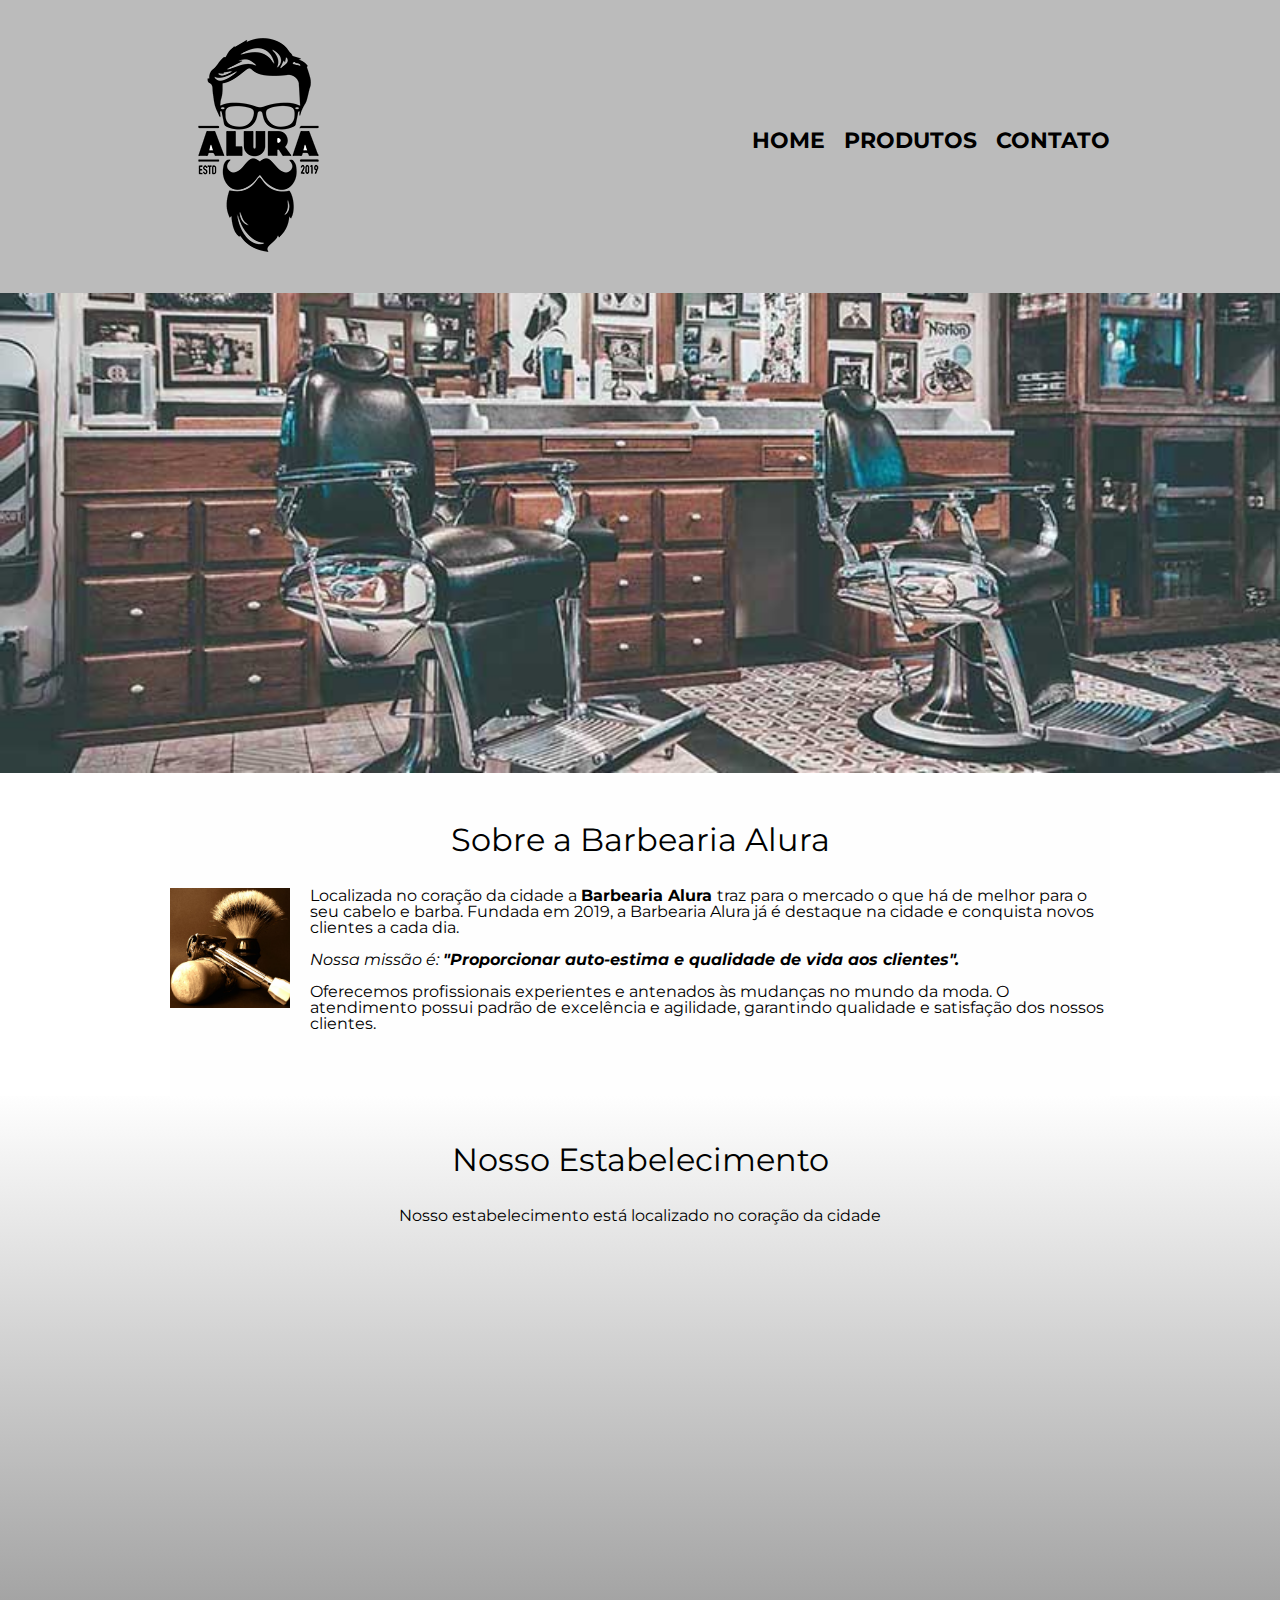
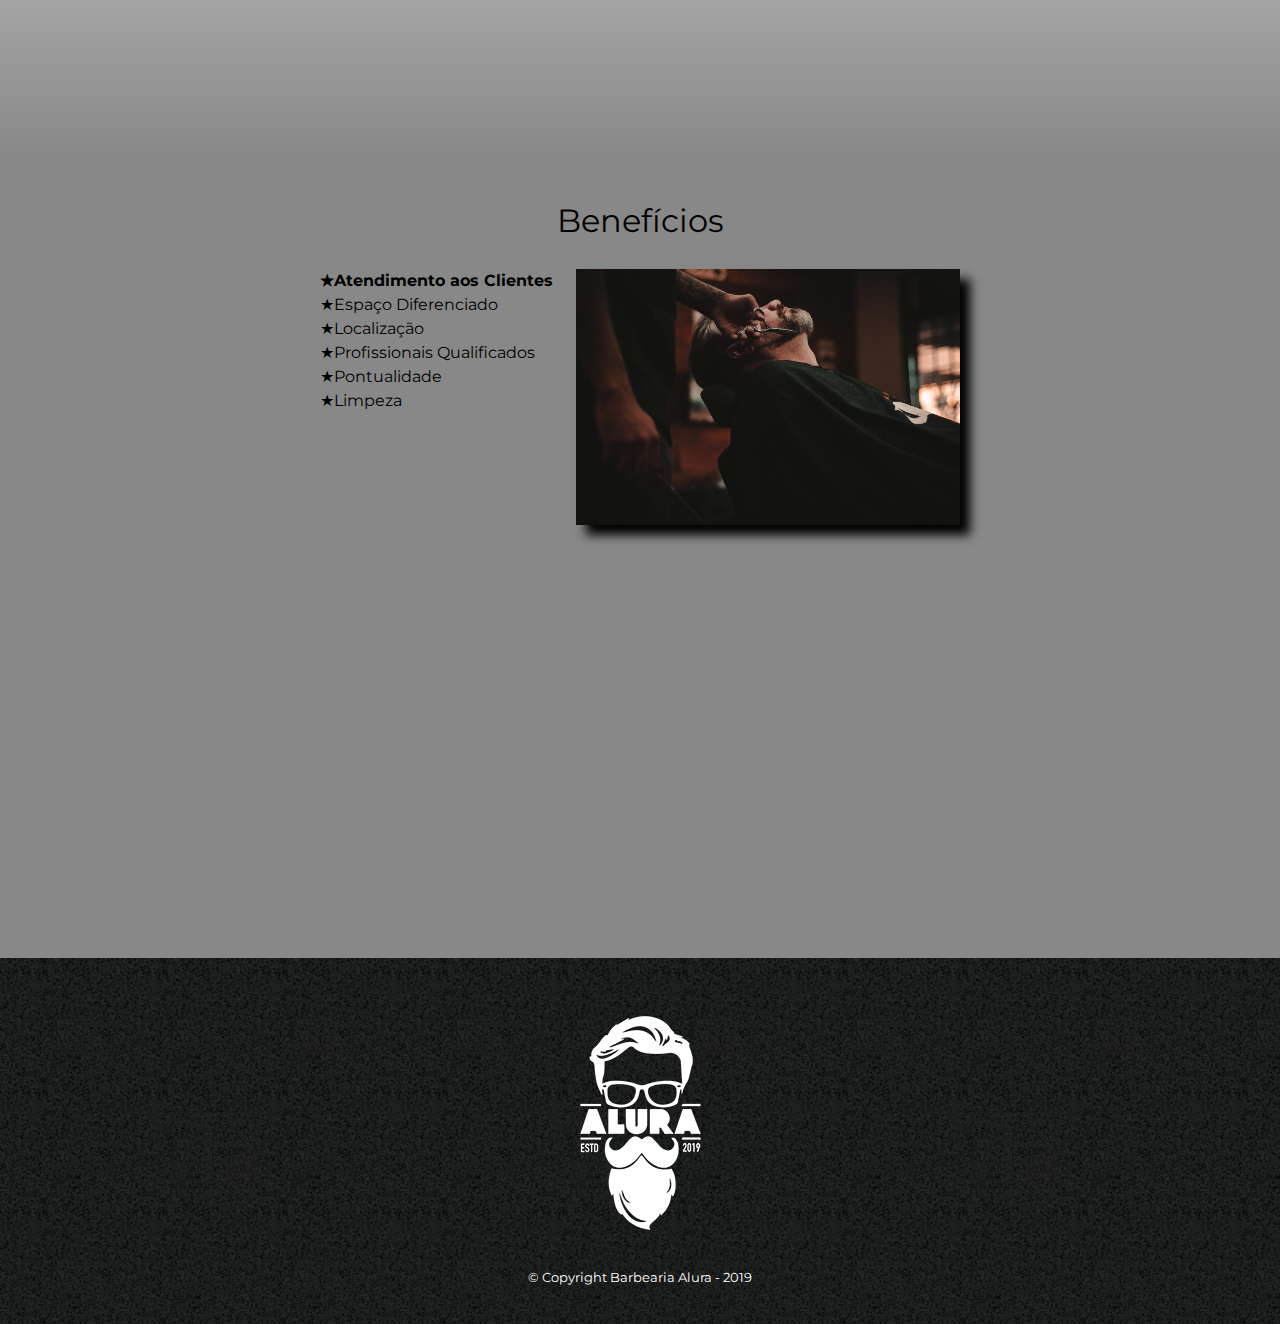
<file: index.html>
<!DOCTYPE html>
<html lang="pt-br">
    <head>
        <meta charset="UTF-8">
        <meta http-equiv="X-UA-Compatible" content="IE=edge">
        <meta name="viewport" content="width=device-width, initial-scale=1.0">
        <title>Barbearia Alura</title>

        <link rel="stylesheet" href="reset.css">
        <link rel="stylesheet" href="style.css">
        <link href="https://fonts.googleapis.com/css?family=Montserrat&display=swap" rel="stylesheet">

    </head>

    <body>
        <header>

            <div class="caixa">
                <h1><img src="./imagem/logo.png" alt="logo"></h1>
    
                <nav>
                    <ul>
                        <li><a href="index.html">Home</a></li>
                        <li><a href="produtos.html">Produtos</a></li>
                        <li><a href="contato.html">Contato</a></li>
                    </ul>
                </nav>
            </div>
    
        </header>

            <img class="banner" src="./imagem/banner.jpg" alt="banner">

        <main>

            <section class="principal">
                <h2 class="titulo-principal">Sobre a Barbearia Alura</h2>

                <img class="utensilios" src="./imagem/utensilios.jpg" alt="utensilios">

                 <p>Localizada no coração da cidade a <strong> Barbearia Alura </strong> traz para o mercado o que há de melhor para o seu cabelo e barba. Fundada em 2019, a Barbearia Alura já é destaque na cidade e conquista novos clientes a cada dia.</p>

                <p id="missao"><em>Nossa missão é: <strong>"Proporcionar auto-estima e qualidade de vida aos clientes".</strong></em></p>

                <p>Oferecemos profissionais experientes e antenados às mudanças no mundo da moda. O atendimento possui padrão de excelência e agilidade, garantindo qualidade e satisfação dos nossos clientes.</p>
            </section>

            <section class="mapa">
                <h3 class="titulo-principal"> Nosso Estabelecimento </h3>
                <p>Nosso estabelecimento está localizado no coração da cidade</p>

                <div class="mapa-conteudo">
                    <iframe src="https://www.google.com/maps/embed?pb=!1m18!1m12!1m3!1d3656.449977466544!2d-46.63452058554239!3d-23.5881898684675!2m3!1f0!2f0!3f0!3m2!1i1024!2i768!4f13.1!3m3!1m2!1s0x94ce5a2b2ed7f3a1%3A0xab35da2f5ca62674!2sAlura%20-%20Escola%20Online%20de%20Tecnologia!5e0!3m2!1spt-BR!2sbr!4v1669814144648!5m2!1spt-BR!2sbr"
                     width="100%" height="450" style="border:0;" allowfullscreen="" loading="lazy" referrerpolicy="no-referrer-when-downgrade"></iframe>
                </div> 
             </section>




            <section class="beneficios">

                <h3 class="titulo-principal"> Benefícios </h3>

            <div class="conteudo-beneficios">
                     <ul class="lista-beneficios">
                     <li class="itens">Atendimento aos Clientes</li>
                     <li class="itens">Espaço Diferenciado</li>
                     <li class="itens">Localização</li>
                     <li class="itens">Profissionais Qualificados</li>
                     <li class="itens">Pontualidade</li>
                     <li class="itens">Limpeza</li>
                </ul><img class="imagem-beneficios" src="./imagem/beneficios.jpg" alt="beneficios">
            </div>
            
            <div class="video"> <iframe width="100%" height="315" src="https://www.youtube.com/embed/wcVVXUV0YUY" 
                title="YouTube video player" frameborder="0" allow="accelerometer; autoplay; 
                clipboard-write; encrypted-media; gyroscope; picture-in-picture" allowfullscreen></iframe>
            </div>

        </section>
            

        </main>
            

        <footer>
            <img src="./imagem/logo-branco.png" alt="rodape">
            <p class="copyright">&copy; Copyright Barbearia Alura - 2019</p>
        </footer>


    </body>

</html>
</file>
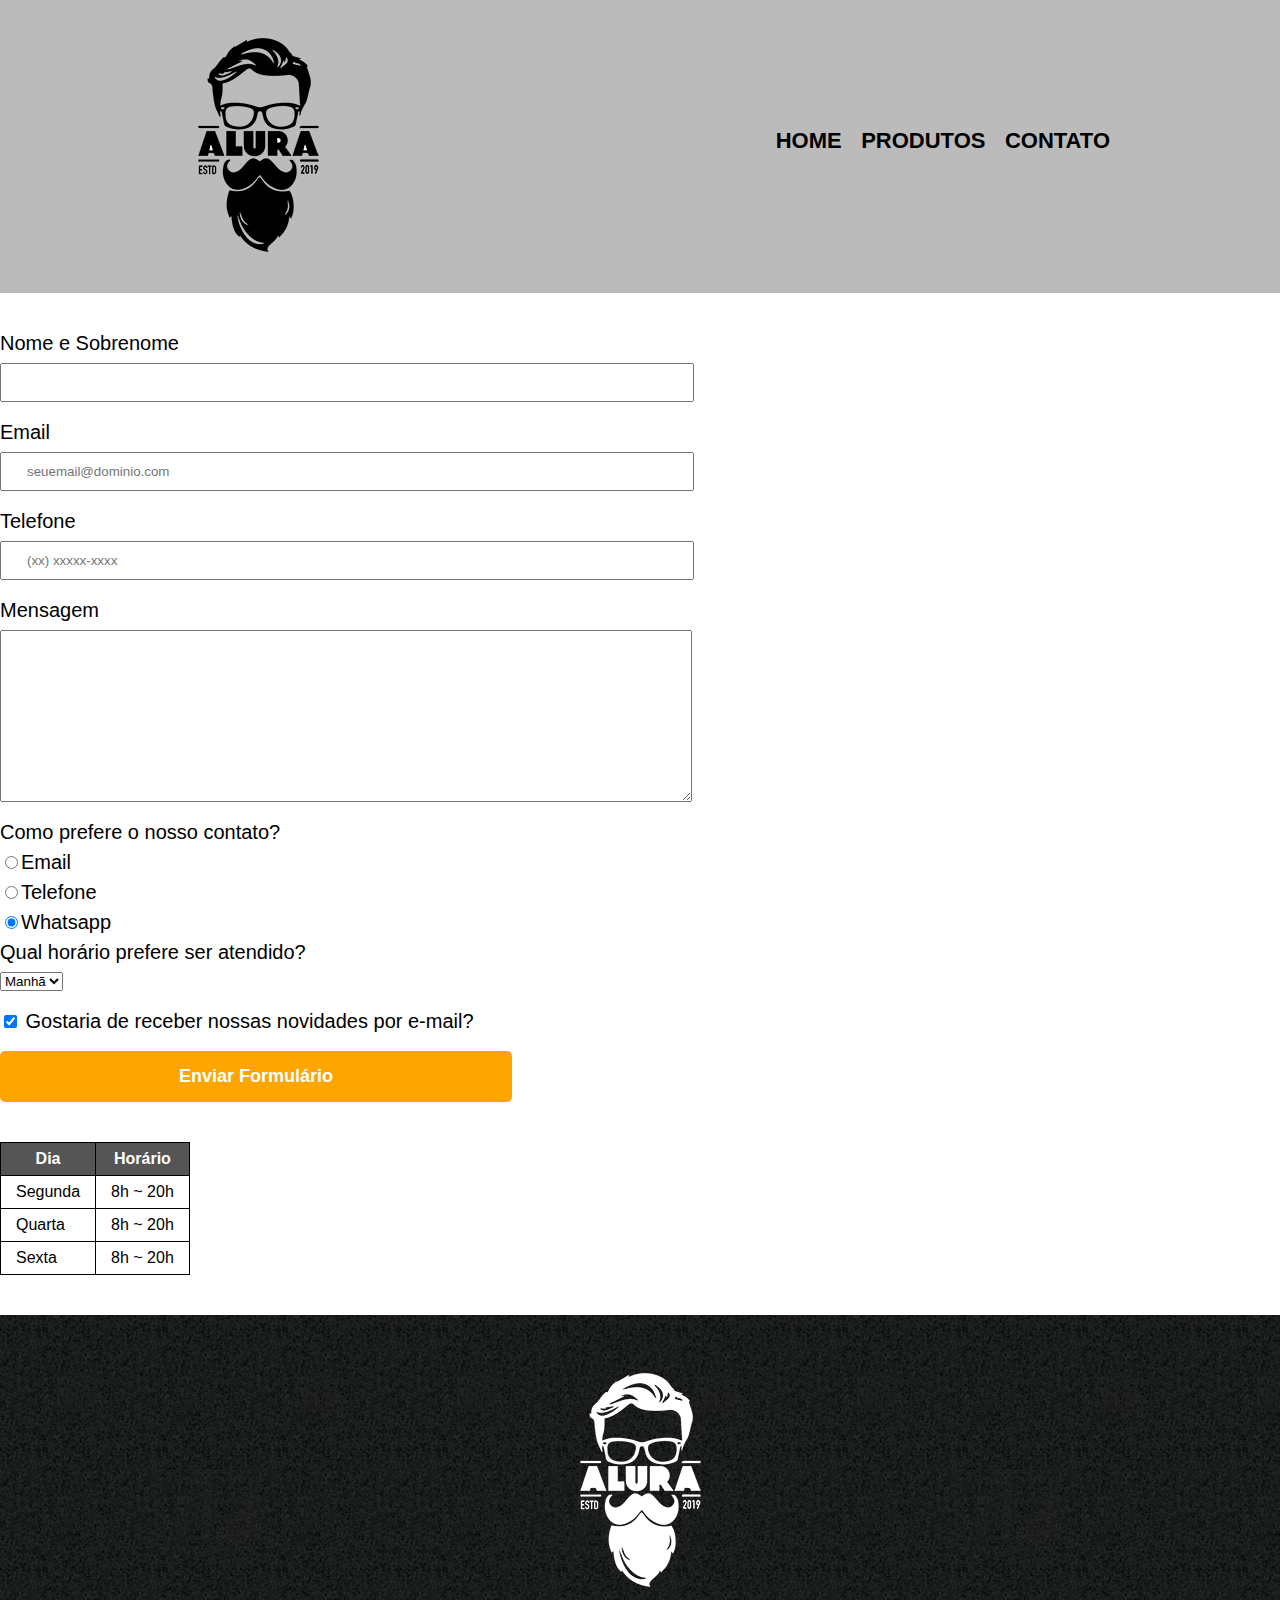
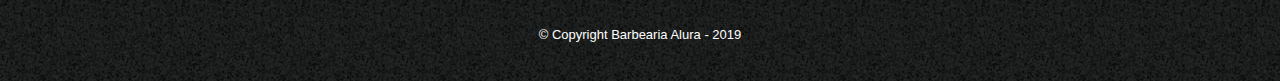
<file: contato.html>
<!DOCTYPE html>
<html lang="en">
<head>
    <meta charset="UTF-8">
    <meta http-equiv="X-UA-Compatible" content="IE=edge">
    <meta name="viewport" content="width=device-width, initial-scale=1.0">

    <title>Contato - Barbearia Alura</title>

    <link rel="stylesheet" href="reset.css">
    <link rel="stylesheet" href="style.css">
    
</head>

<body>
    
    <header>

        <div class="caixa">
            <h1><img src="./imagem/logo.png" alt="logo"></h1>

            <nav>
                <ul>
                    <li><a href="index.html">Home</a></li>
                    <li><a href="produtos.html">Produtos</a></li>
                    <li><a href="contato.html">Contato</a></li>
                </ul>
            </nav>
        </div>

    </header>

    <main>

            <form>
                    <label for="nomesobrenome">Nome e Sobrenome</label> 
                    <input type="text" id="nomesobrenome" class="input-padrao" required>

                    <label for="email">Email</label>
                    <input type="email" id="email" class="input-padrao" required placeholder="seuemail@dominio.com">

                    <label for="telefone">Telefone</label>
                    <input type="tel" id="telefone" class="input-padrao" required placeholder="(xx) xxxxx-xxxx">

                    <label for="mensagem">Mensagem</label>
                    <textarea id="mensagem" cols="70" rows="10" class="input-padrao" required></textarea>

                <fieldset>    

                    <legend>Como prefere o nosso contato?</legend>
                    
                    <label for="radio-email"> <input type="radio" name="contato" value="email" id="radio-email">Email</label>
                   

                    <label for="radio-telefone"> <input type="radio" name="contato" value="telefone" id="radio-telefone">Telefone</label>
                   

                    <label for="radio-whatsapp"><input type="radio" name="contato" value="whatsapp" id="radio-whatsapp" checked>Whatsapp</label>
                    

                </fieldset>

                <fieldset>
                    <legend>Qual horário prefere ser atendido?</legend>
                    <select>
                        <option>Manhã</option>
                        <option>Tarde</option>
                        <option>Noite</option>
                    </select>
                </fieldset>


                    <label class="checkbox" ><input type="checkbox" checked> Gostaria de receber nossas novidades por e-mail?</label>

                    <input type="submit" value="Enviar Formulário" class="enviar">

            </form>

            <table>

                <thead>
                    <tr>
                        <th>Dia</th>
                        <th>Horário</th>
                    </tr>
                </thead>

                <tbody>
                    <tr>
                        <td>Segunda</td>
                        <td>8h ~ 20h</td>
                    </tr>
                    <tr>
                        <td>Quarta</td>
                        <td>8h ~ 20h</td>
                    </tr>
                    <tr>
                        <td>Sexta</td>
                        <td>8h ~ 20h</td>
                    </tr>
                </tbody>

            </table>

    </main>


    <footer>
        <img src="./imagem/logo-branco.png" alt="rodape">
        <p class="copyright">&copy; Copyright Barbearia Alura - 2019</p>
    </footer>

</body>

</html>
</file>
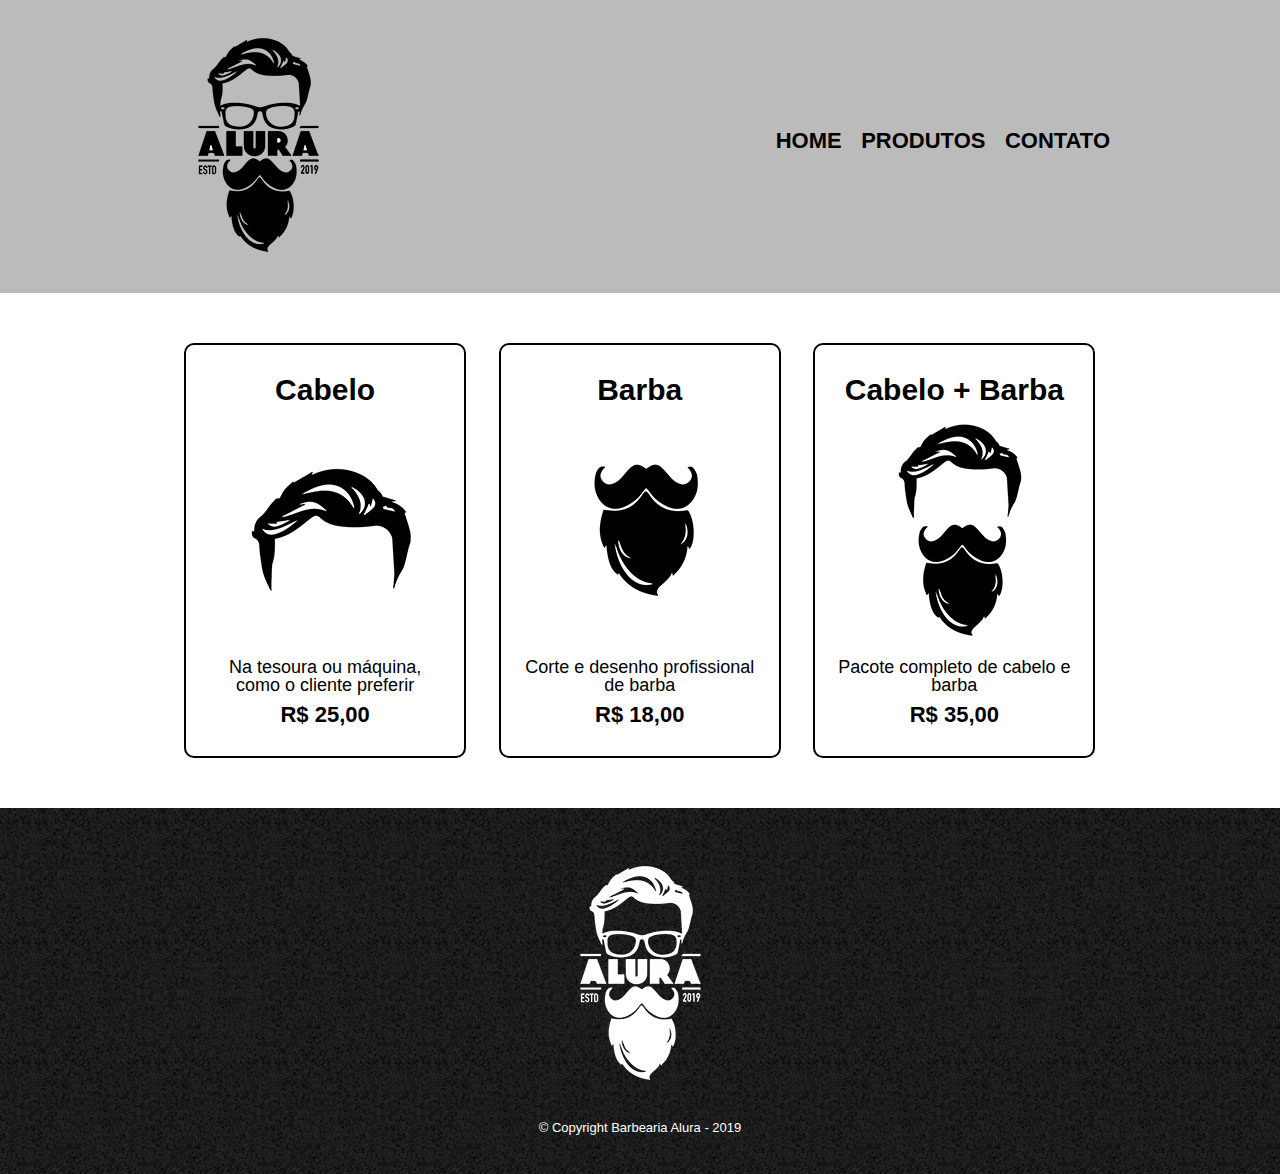
<file: produtos.html>
<!DOCTYPE html>
<html lang="en">
<head>
    <meta charset="UTF-8">
    <meta http-equiv="X-UA-Compatible" content="IE=edge">
    <meta name="viewport" content="width=device-width, initial-scale=1.0">

    <title>Produtos - Barbearia Alura</title>

    <link rel="stylesheet" href="reset.css">
    <link rel="stylesheet" href="style.css">
    
</head>

<body>
    
    <header>

        <div class="caixa">
            <h1><img src="./imagem/logo.png" alt="logo"></h1>

            <nav>
                <ul>
                    <li><a href="index.html">Home</a></li>
                    <li><a href="produtos.html">Produtos</a></li>
                    <li><a href="contato.html">Contato</a></li>
                </ul>
            </nav>
        </div>

    </header>

    <main>
        <ul class="produtos">
            <li>
                <h2>Cabelo</h2>
                <img src="./imagem/cabelo.jpg" alt="cabelo"> 
                <p class="produto-descricao">Na tesoura ou máquina, como o cliente preferir</p>
                <p class="produto-preco">R$ 25,00</p>
            </li> 

            <li>
                <h2>Barba</h2>
                <img src="./imagem/barba.jpg" alt="barba">
                <p class="produto-descricao">Corte e desenho profissional de barba</p>
                <p class="produto-preco">R$ 18,00</p>
            </li> 

            <li>
                <h2>Cabelo + Barba</h2>
                <img src="./imagem/cabelo+barba.jpg" alt="cabelo+barba">
                <p class="produto-descricao">Pacote completo de cabelo e barba</p>
                <p class="produto-preco">R$ 35,00</p>
            </li> 
        </ul>
    </main>

    <footer>
        <img src="./imagem/logo-branco.png" alt="rodape">
        <p class="copyright">&copy; Copyright Barbearia Alura - 2019</p>
    </footer>

</body>

</html>
</file>
<file: style.css>
body {
    font-family: "montserrat", sans-serif;
}

header {
    background-color: #bbbbbb;
    padding: 20px 0;
}

.caixa {
    position: relative;
    width: 940px;
    margin: 0 auto;
}

nav {
    position: absolute;
    top: 110px;
    right:0px;

}

nav li {
    display: inline;
    margin: 0 0 0 15px;


}

nav a {
    text-transform: uppercase;
    color: black;
    font-weight: bold;
    font-size: 22px;
    text-decoration: none;
}

nav a:hover {
    color: #c78c19;
    text-decoration:underline ;
}

.produtos {
    width: 940px;
    margin: 0 auto;
    padding: 50px 0;
}

.produtos li {
    display: inline-block;
    text-align: center;
    width: 30%;
    vertical-align: top;
    margin: 0 1.5%;
    padding: 30px 20px;
    box-sizing: border-box;
    border: 2px solid black;
    border-radius: 10px;
    
}

.produtos li:hover {
    border-color: #c78c19;
    
}

.produtos li:active {
    border-color: green;

}

.produtos li:hover h2 {
    font-size: 34px;
}

.produtos h2 {
    font-size:30px ;
    font-weight: bold;
}

.produto-descricao {
    font-size: 18px;
}

.produto-preco {
    font-size: 22px;
    font-weight: bold;
    margin-top: 10px;

}

footer {
    text-align: center;
    background: url("./imagem/bg.jpg");
    padding: 40px 0;
}

.copyright {
    color: white;
    font-size: 13px;
    margin: 20px 0 0;
    
}


form {
    margin: 40px 0;
}

form label, form legend {
    display: block;
    font-size: 20px;
    margin: 0 0 10px;
}

.input-padrao {
    display: block;
    margin: 0 0 20px;
    padding: 10px 25px;
    width: 50%;
}

.checkbox {
    margin: 20px 0;
}

.enviar {
    width: 40%;
    padding: 15px 0;
    background: orange;
    color: white;
    font-weight: bold;
    font-size: 18px;
    border: none;
    border-radius: 5px;
    transition: 1s all ;
    cursor: pointer;
}

.enviar:hover {
    background:red;
    transform: scale(1.2);
}

table {
    margin: 20px 0 40px;
}

thead {
    background: #555555;
    color: white;
    font-weight: bold;
}

td, th {
    border: 1px solid black;
    padding: 8px 15px ;
}

/* css da pagina inicial */

.banner {
    width: 100%;
}

.titulo-principal  {
    text-align: center;
    font-size: 2em;
    margin: 0 0 1em;
    clear: left;
}

.principal {
    padding: 3em 0;
    background: #fefefe;
    width: 940px;
    margin: 0 auto;
}

.principal p {
    margin: 0 0 1em;
}

.principal strong {
    font-weight: bold;
}

.principal em {
    font-style: italic;
}

.utensilios {
    width: 120px;
    float: left;
    margin: 0 20px 20px 0 ;
}

.mapa {
    padding: 3em 0;
    background:linear-gradient(#fefefe, #888888);
    
}

.mapa-conteudo {
    width: 940px;
    margin: 0 auto;
}

.mapa p {
    margin: 0 0 2em ;
    text-align: center;
}

.beneficios {
    padding: 3em 0;
    background: #888888;
    
}

.conteudo-beneficios {
    width: 640px;
    margin: 0 auto;
}

.lista-beneficios {
    width: 40%;
    display: inline-block;
    vertical-align: top;
}

.itens {
    line-height: 1.5;
}

.itens:first-child {
    font-weight: bold;
}

.itens:before {
    content: "★";
}

.imagem-beneficios {
    width: 60%;
    opacity: 1;
    transition: 400ms;
    box-shadow: 10px 10px 10px black;
}

.imagem-beneficios:hover {
    opacity: 0.3;
}


.video {
    width: 560px;
    margin: 2em auto;
}

@media screen and (max-width: 480px) {
    .caixa, .principal, .mapa-conteudo, .conteudo-beneficios, .video {
        width: auto;
    }
    h1 {
        text-align:center;
    }
    
    nav {
        position: static
    }

    .lista-beneficios, .imagem-beneficios {
        width:100%

    }
}
</file>
